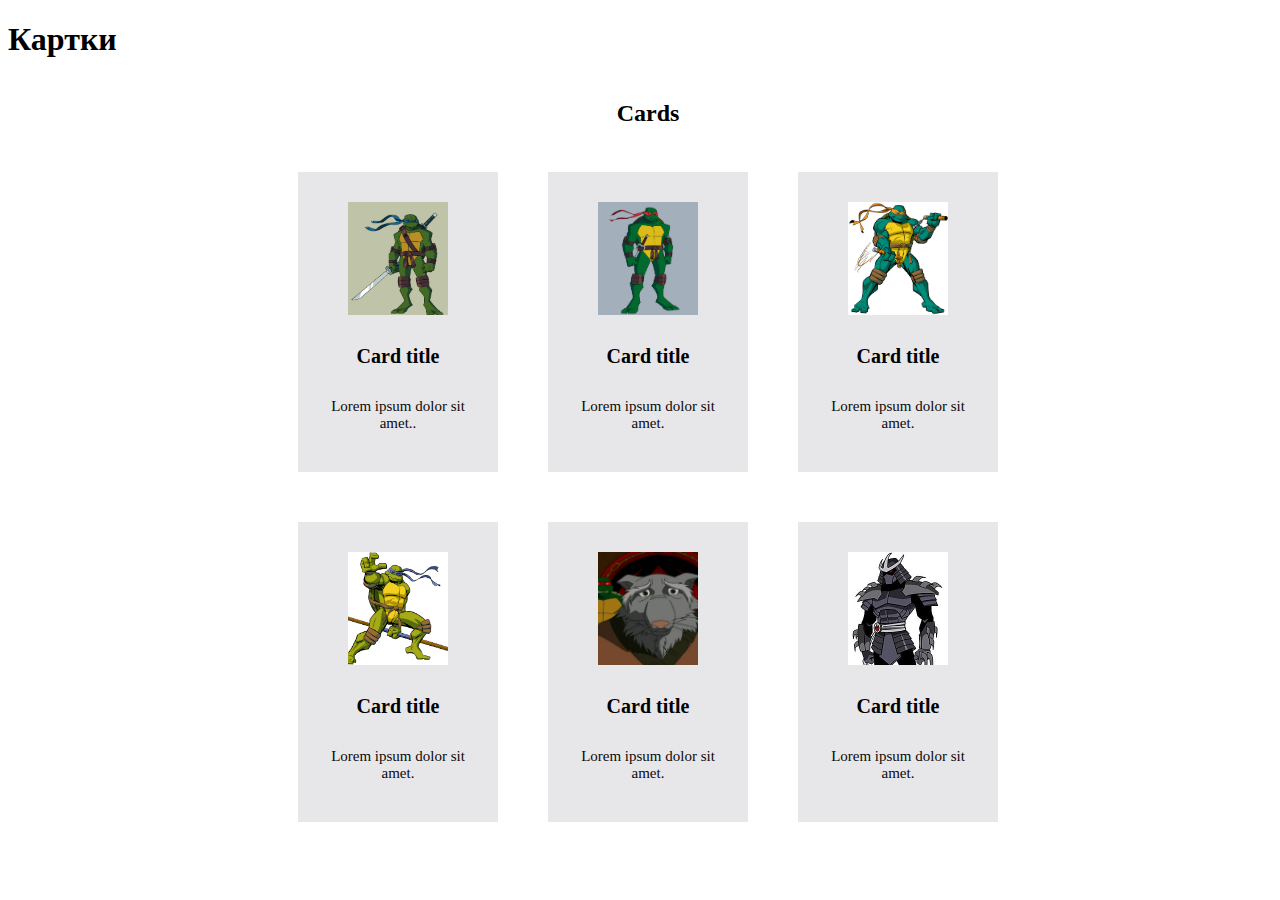
<file: homework4/index.html>
<!DOCTYPE html>
<html lang="uk">
<head>
    <meta charset="UTF-8">
    <meta name="viewport" content="width=device-width, initial-scale=1.0">
    <link rel="stylesheet" href="./styles.css">
    <title>Homework 3</title>
</head>
<body>
    <header>
        <h1>Картки</h1>
    </header>
    <main>
        <section class="container">
            <div><h2>Cards</h2></div>
            
            <div id="Cards">
                <div class="cards">
                    <div class="img-box"><img src="./images/leonardo.jpg" alt="leonardo"></div>
                    <div id="card1title"><h4 class="title">Card title</h4>
                    <p class="cardtext">Lorem ipsum dolor sit amet..</p>
                    </div>

                    


                </div>
                <div class="cards">
                    <div class="img-box"><img src="./images/raf.jpg" alt="raf"></div>
                    <div class="card1title"><h4 class="title">Card title</h4>
                    <p class="cardtext">Lorem ipsum dolor sit amet.</p>
                    </div>
            </div>
            <div class="cards">
                <div class="img-box"><img src="./images/mikey.jpg" alt="mikey"></div>
                <div class="card1title"><h4 class="title">Card title</h4>
                <p class="cardtext">Lorem ipsum dolor sit amet.</p>
                </div>
        </div>
        <div class="cards">
            <div class="img-box"><img src="./images/donatello.jpg" alt="donney"></div>
            <div class="card1title"><h4 class="title">Card title</h4>
            <p class="cardtext">Lorem ipsum dolor sit amet.</p>
            </div>
    </div> 
    <div class="cards">
        <div class="img-box"><img  src="./images/50-6.jpg" alt="splinter"></div>
        <div class="card1title"><h4 class="title">Card title</h4>
        <p class="cardtext">Lorem ipsum dolor sit amet.</p>
        </div>
</div>   
<div class="cards">
    <div class="img-box"><img src="./images/200px-Shredder_2003.jpg" alt="leonardo"></div>
    <div class="card1title"><h4 class="title">Card title</h4>
    <p class="cardtext">Lorem ipsum dolor sit amet.</p>
    </div>
</div>  
    </div>
        </section>

    </main>
<footer></footer>    
</body>
</html>
</file>
<file: homework4/styles.css>
* {
    box-sizing: border-box;
    
}



.container { 
    position: absolute;
    width: 100%;
    text-align: center;
    
    
}

#Cards {
    display: inline-block;
    text-align: center;
   top: 50%; 
    width: 100%;
    position: relative;
    min-width: 200px;
    height: 100%;
    max-width: 800px;
    font-size: 0px;
    
}

.cards {
    margin: 25px;
    display: inline-block;
    vertical-align: middle;
    
    position: relative;
    background-color: rgba(184, 184, 193, 0.332); 
    width: 200px;
    min-height: 226px;
    

    
    
}

.img-box {
    display: block;
    align-self: center;
    align-items: center;
    width: fit-content;
    max-width: 1500px;
    min-width: 100px;
    position: relative;
    margin-left: 25%;
    margin-right: 25%;
    object-position: center;
    
    margin-top: 10%; ; 
    
   
}

img {
    object-fit: cover;
    object-position: top;
    width: 100%;
    height: 113px;
    background-color: black;
    align-content: center;
    margin-top: 10%; ; 
   
    
}

.title {
    font-size: 20px;
    
    margin-top: 30px;
    color: black;
    text-align: center;
    
}

.cardtext {
    font-size: 15px;
    margin: 30px;
    padding-bottom: 10px;
    color: rgb(13, 9, 9);
    text-align: center;
    overflow: hidden;
    
}


.img-box img {
    
    object-fit: cover;
    transition: 0.2s linear all;
}

.img-box:hover img {
    transform: scale(1.1);
}
</file>
